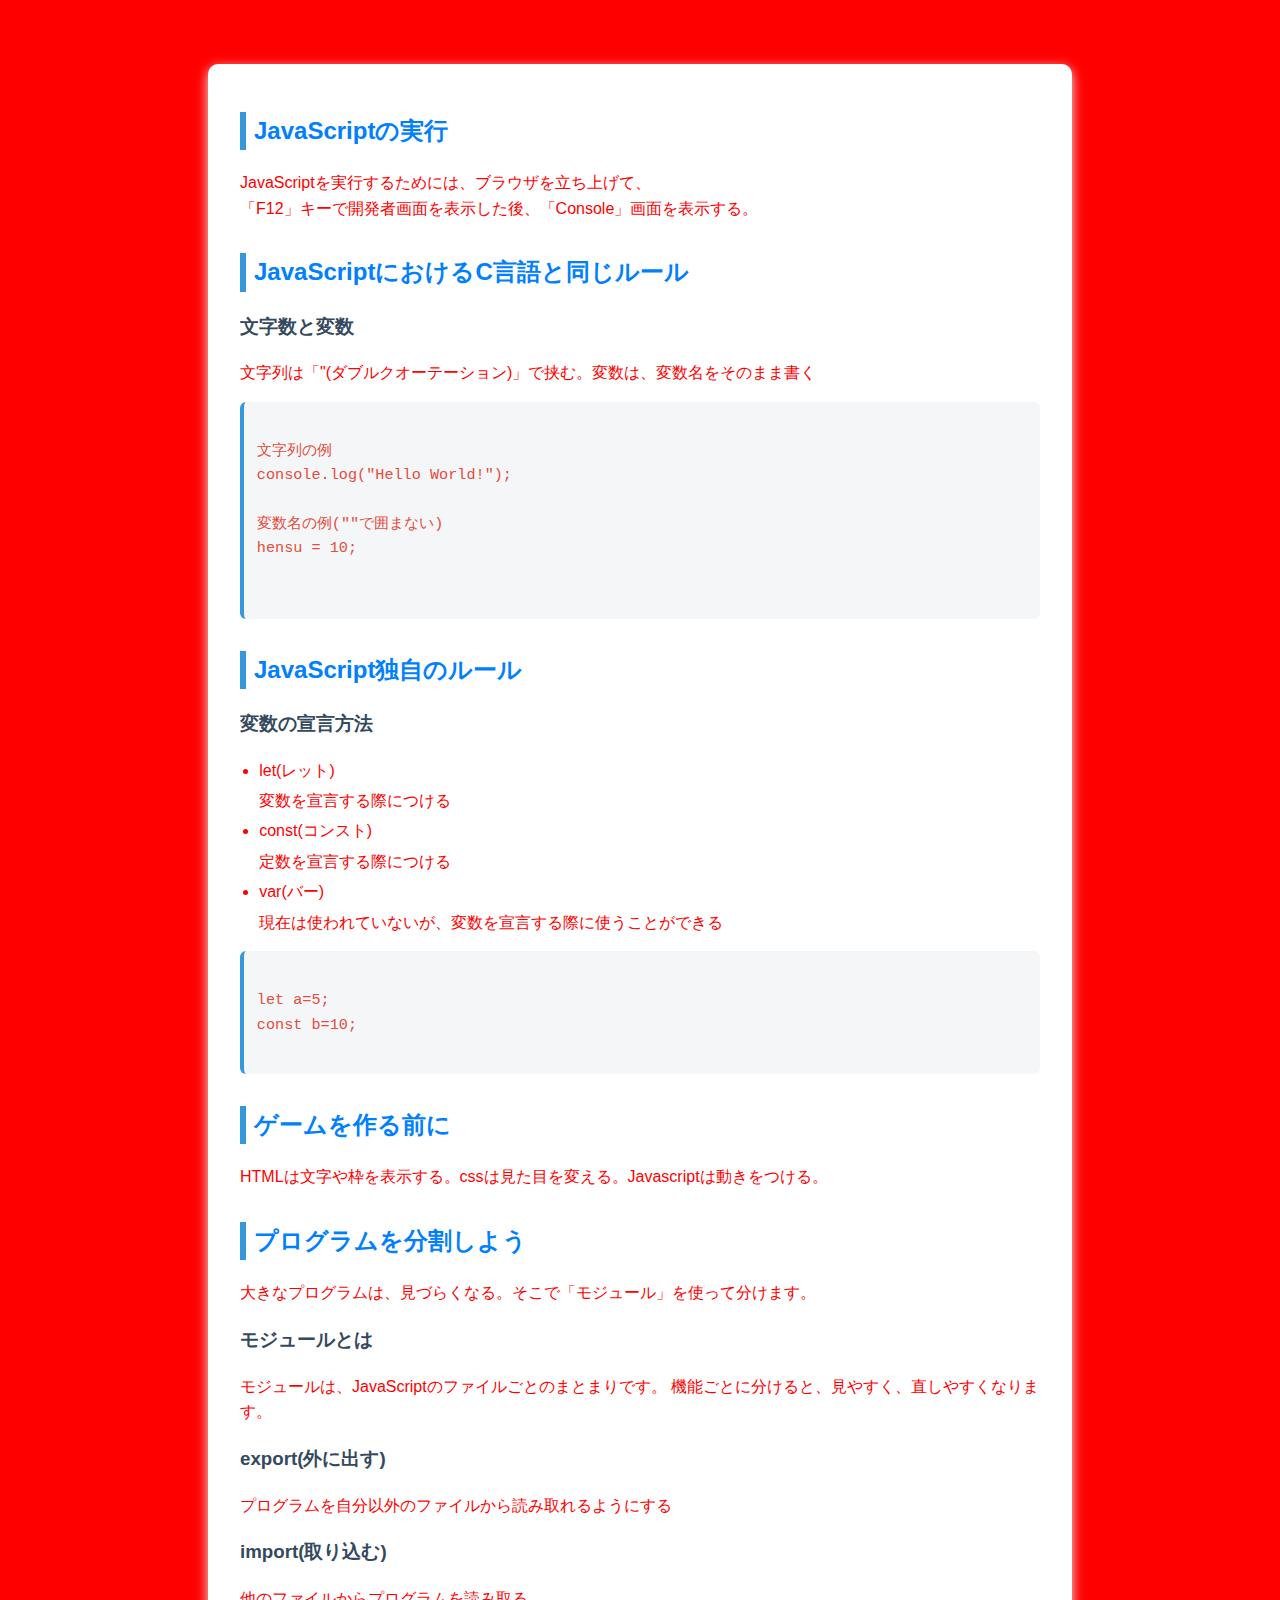
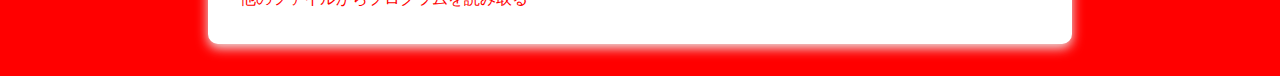
<file: docs/index.html>
<!DOCTYPE html>
<html lang="ja">

<head>
      <meta charset="UTF-8" />
      <title>JavaScript</title>
      <link rel="stylesheet" href="../docs/style.css">
</head>

<body>
      <header>

      </header>
      <main>
            <h2>JavaScriptの実行</h2>
            <p>
                  JavaScriptを実行するためには、ブラウザを立ち上げて、<br>
                  「F12」キーで開発者画面を表示した後、「Console」画面を表示する。

            </p>
            <h2>JavaScriptにおけるC言語と同じルール</h2>
            <h3>文字数と変数</h3>
            <p>文字列は「"(ダブルクオーテーション)」で挟む。変数は、変数名をそのまま書く</p>
            <pre>
                <code>
文字列の例
console.log("Hello World!");
                    
変数名の例(""で囲まない)
hensu = 10;
                </code>
            </pre>
            <h2>JavaScript独自のルール</h2>
            <h3>変数の宣言方法</h3>
            <ul>
                  <li>let(レット)</li>変数を宣言する際につける
                  <li>const(コンスト)</li>定数を宣言する際につける
                  <li>var(バー)</li>現在は使われていないが、変数を宣言する際に使うことができる
            </ul>
            <pre><code>
let a=5;
const b=10;
           </code></pre>
            <h2>ゲームを作る前に</h2>
            <p>HTMLは文字や枠を表示する。cssは見た目を変える。Javascriptは動きをつける。</p>
            <h2>プログラムを分割しよう</h2>
            <p>
                  大きなプログラムは、見づらくなる。そこで「モジュール」を使って分けます。
            </p>
            <h3>モジュールとは</h3>
            <p>
                  モジュールは、JavaScriptのファイルごとのまとまりです。
                  機能ごとに分けると、見やすく、直しやすくなります。
            </p>
            <h3>export(外に出す)</h3>
            <p>プログラムを自分以外のファイルから読み取れるようにする</p>
            <h3>import(取り込む)</h3>
            <p>他のファイルからプログラムを読み取る</p>
      </main>

</body>

</html>
</file>
<file: docs/style.css>
/* ページ全体の基本設定 */
body {
  font-family: "Segoe UI", "Hiragino Kaku Gothic ProN", "Meiryo", sans-serif;
  line-height: 1.6;
  margin: 0;
  padding: 0;
  background-color: #ff0000;
  color: #ff0000;
}

/* ヘッダー */
header {
  background-color: #ff0000;
  padding: 1rem;
  text-align: center;
}

header h1 {
  color: rgb(255, 0, 0);
  margin: 0;
}

/* メインコンテンツ */
main {
  max-width: 800px;
  margin: 2rem auto;
  padding: 1rem 2rem;
  background: #ffffff;
  border-radius: 10px;
  box-shadow: 0 4px 12px rgb(236, 236, 236);
}

/* 見出し */
h2 {
  color: #0080ff;
  border-left: 6px solid #3498db;
  padding-left: 0.5rem;
  margin-top: 2rem;
}

h3 {
  color: #34495e;
  margin-top: 1.2rem;
}

/* 段落 */
p {
  margin: 0.5rem 0 1rem;
}

/* リスト */
ul {
  padding-left: 1.2rem;
  margin: 0.5rem 0 1rem;
}

li {
  margin: 0.3rem 0;
}

/* コードブロック */
pre {
  background: #f4f6f8;
  border-left: 4px solid #3498db;
  padding: 0.8rem;
  overflow-x: auto;
  border-radius: 6px;
  margin: 1rem 0;
}

code {
  font-family: "Consolas", "Courier New", monospace;
  color: #e74c3c;
  font-size: 0.95em;
}
</file>
